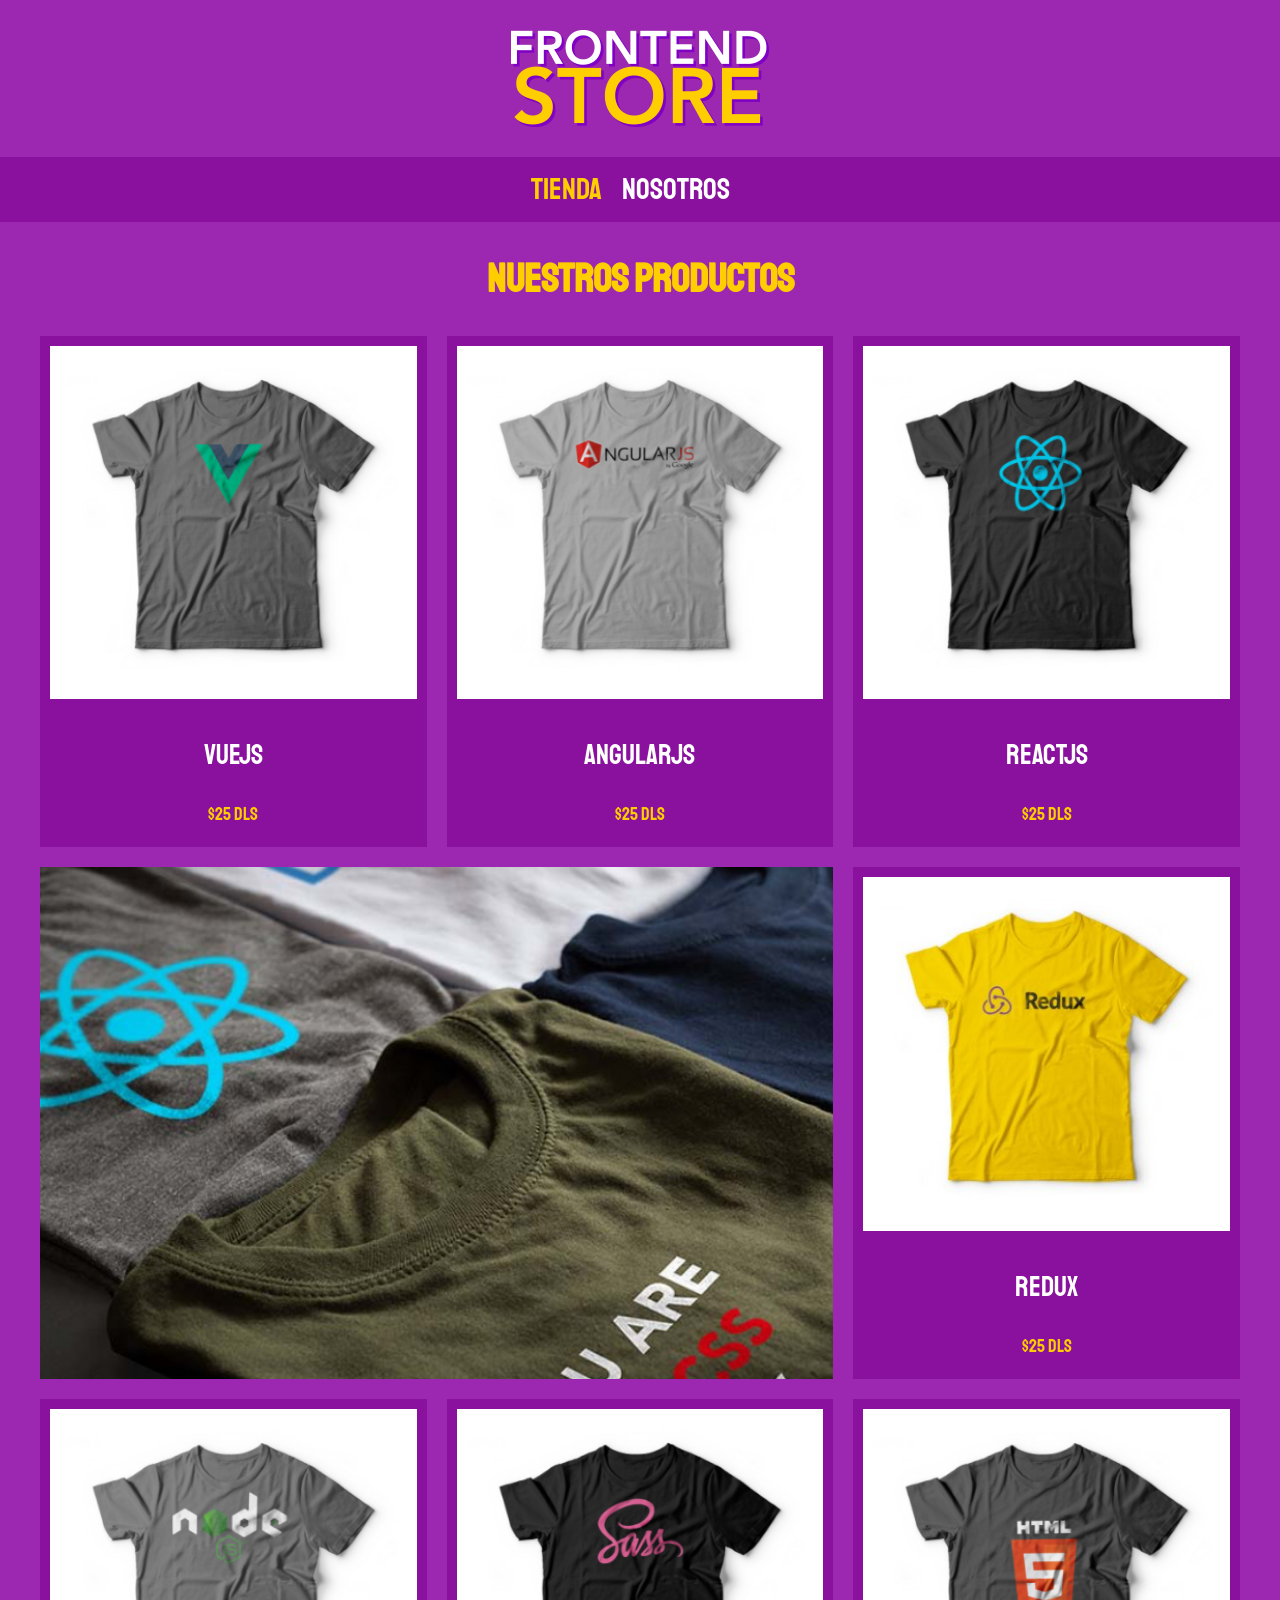
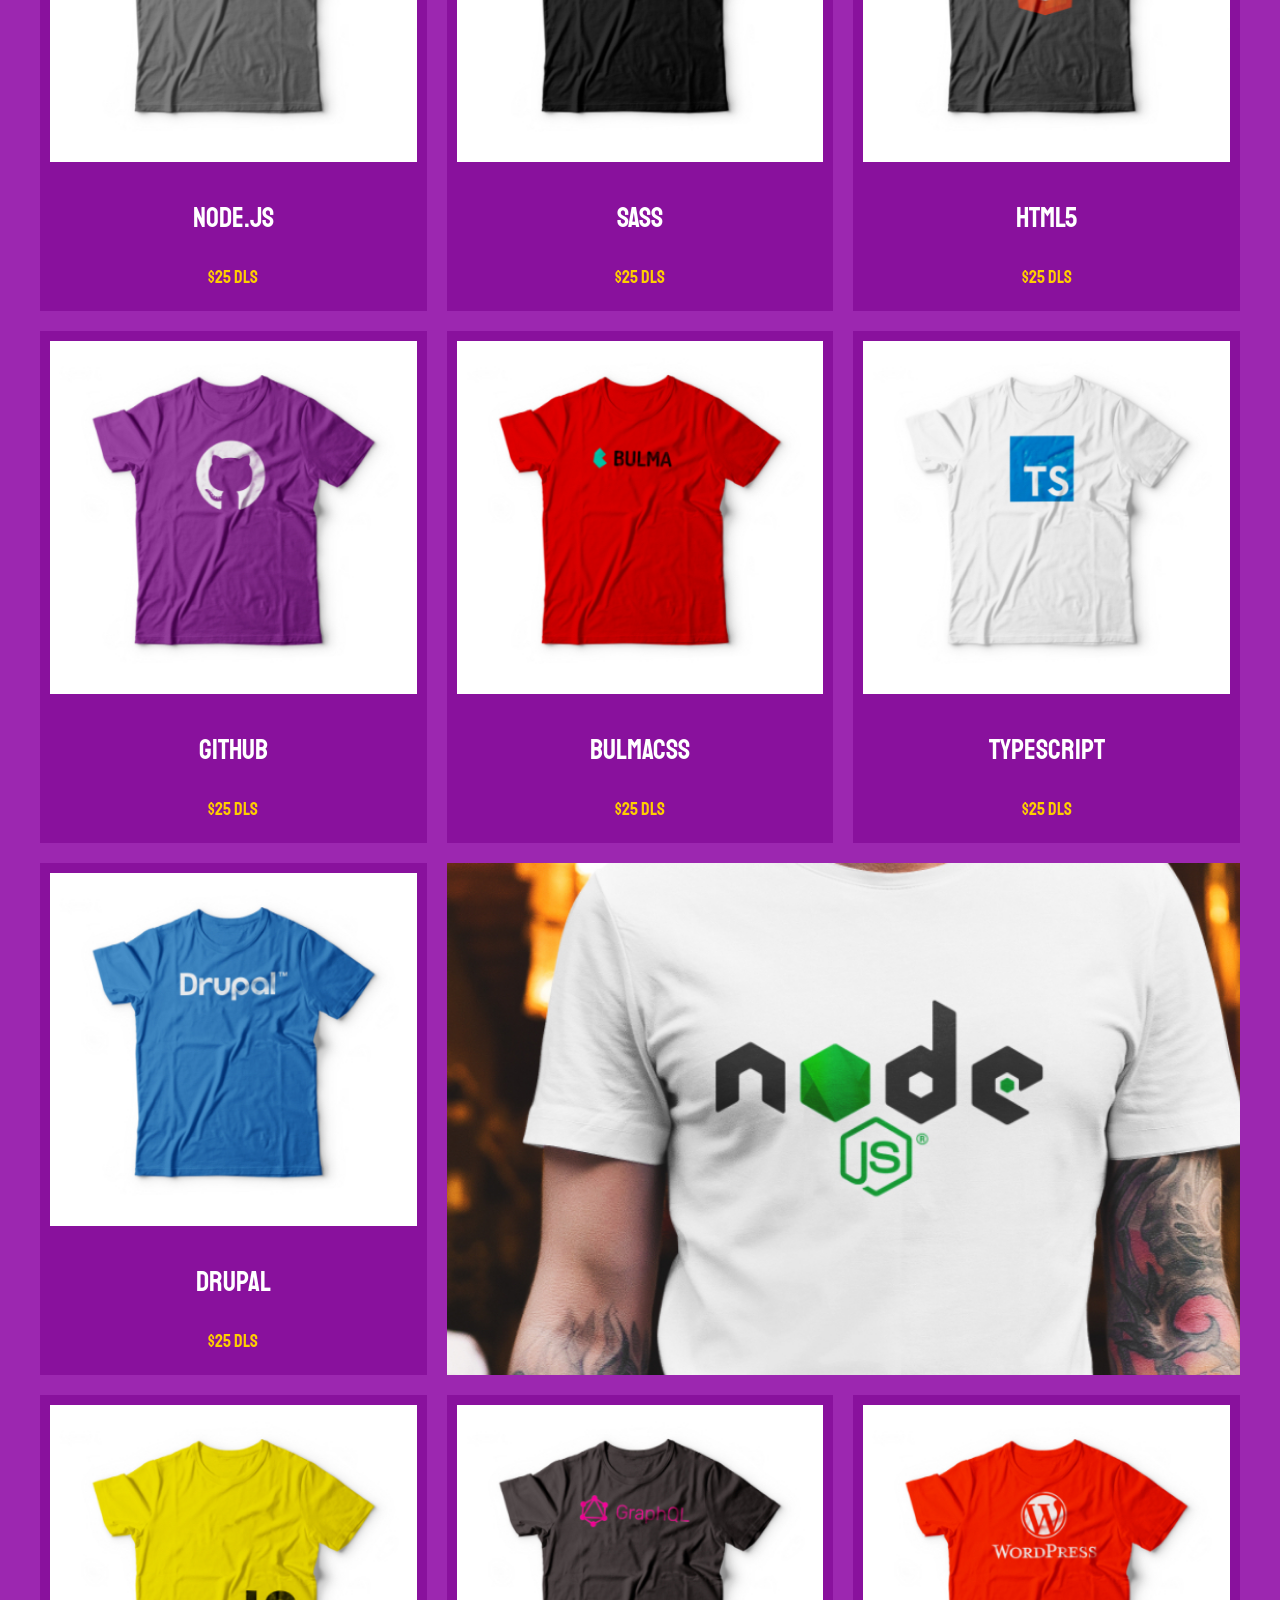
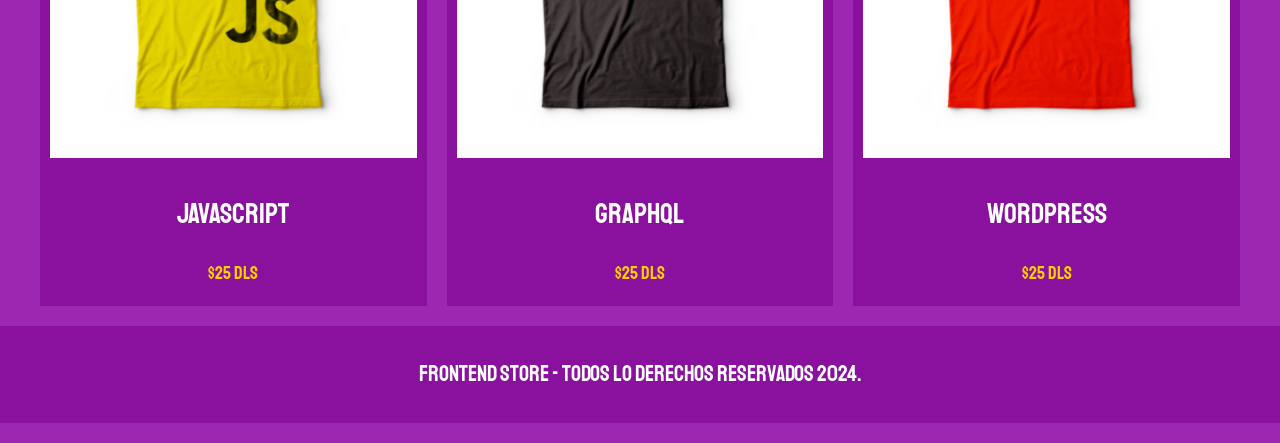
<file: index.html>
<!DOCTYPE html>
<html lang="en">
<head>
    <meta charset="UTF-8">
    <meta name="viewport" content="width=device-width, initial-scale=1.0">
    <title>FrontEnd Store | Tienda</title>
    <link rel="stylesheet" href="css/normalize.css">
    <link rel="stylesheet" href="css/style.css">
    <link rel="preconnect" href="https://fonts.googleapis.com">
    <link rel="preconnect" href="https://fonts.gstatic.com" crossorigin>
    <link href="https://fonts.googleapis.com/css2?family=Staatliches&display=swap" rel="stylesheet">

</head>
<body>
    <header>
        <a href="index.html">
            <img class="header__logo" src="img/logo.png" alt="Logotipo">
        </a>
    </header>

    <nav class="navegacion">
        <a class="navegacion__enlace navegacion__enlace--activo"  href="index.html">Tienda</a>
        <a class="navegacion__enlace" href="nosotros.html">Nosotros</a>
    </nav>

    <main class="contenedor">
        <h1>Nuestros Productos</h1>
        <div class="grid">

            <div class="producto producto-1">
                <a href="producto.html">
                    <img class="producto__imagen" src="img/1.jpg" alt="imagen playera">
                    <div class="producto__informacion">
                        <p class="producto__imagen">VueJS</p>               
                        <p class="producto__precio">$25 dls</p>
                    </div>
                </a>
            </div>

            <div class="producto producto-2">
                <a href="producto.html">
                    <img class="producto__imagen" src="img/2.jpg" alt="imagen playera">
                    <div class="producto__informacion">
                        <p class="producto__imagen">AngularJS</p>               
                        <p class="producto__precio">$25 dls</p>
                    </div>
                </a>
            </div>

            <div class="producto producto-3">
                <a href="producto.html">
                    <img class="producto__imagen" src="img/3.jpg" alt="imagen playera">
                    <div class="producto__informacion">
                        <p class="producto__imagen">ReactJS</p>               
                        <p class="producto__precio">$25 dls</p>
                    </div>
                </a>
            </div>

           

            <div class="producto producto-4">
                <a href="producto.html">
                    <img class="producto__imagen" src="img/4.jpg" alt="imagen playera">
                    <div class="producto__informacion">
                        <p class="producto__imagen">Redux</p>               
                        <p class="producto__precio">$25 dls</p>
                    </div>
                </a>
            </div>

            <div class="producto producto-5">
                <a href="producto.html">
                    <img class="producto__imagen" src="img/5.jpg" alt="imagen playera">
                    <div class="producto__informacion">
                        <p class="producto__imagen">Node.JS</p>               
                        <p class="producto__precio">$25 dls</p>
                    </div>
                </a>
            </div>

            <div class="producto producto-6">
                <a href="producto.html">
                    <img class="producto__imagen" src="img/6.jpg" alt="imagen playera">
                    <div class="producto__informacion">
                        <p class="producto__imagen">SASS</p>               
                        <p class="producto__precio">$25 dls</p>
                    </div>
                </a>
            </div>

            <div class="producto producto-7">
                <a href="producto.html">
                    <img class="producto__imagen" src="img/7.jpg" alt="imagen playera">
                    <div class="producto__informacion">
                        <p class="producto__imagen">HTML5</p>               
                        <p class="producto__precio">$25 dls</p>
                    </div>
                </a>
            </div>

            <div class="producto producto-8">
                <a href="producto.html">
                    <img class="producto__imagen" src="img/8.jpg" alt="imagen playera">
                    <div class="producto__informacion">
                        <p class="producto__imagen">GitHub</p>               
                        <p class="producto__precio">$25 dls</p>
                    </div>
                </a>
            </div>

            <div class="producto producto-9">
                <a href="producto.html">
                    <img class="producto__imagen" src="img/9.jpg" alt="imagen playera">
                    <div class="producto__informacion">
                        <p class="producto__imagen">BulmaCSS</p>               
                        <p class="producto__precio">$25 dls</p>
                    </div>
                </a>
            </div>

            <div class="producto producto-10">
                <a href="producto.html">
                    <img class="producto__imagen" src="img/10.jpg" alt="imagen playera">
                    <div class="producto__informacion">
                        <p class="producto__imagen">TypeScript</p>               
                        <p class="producto__precio">$25 dls</p>
                    </div>
                </a>
            </div>

            <div class="producto producto-11">
                <a href="producto.html">
                    <img class="producto__imagen" src="img/11.jpg" alt="imagen playera">
                    <div class="producto__informacion">
                        <p class="producto__imagen">Drupal</p>               
                        <p class="producto__precio">$25 dls</p>
                    </div>
                </a>
            </div>

            <div class="producto producto-12">
                <a href="producto.html">
                    <img class="producto__imagen" src="img/12.jpg" alt="imagen playera">
                    <div class="producto__informacion">
                        <p class="producto__imagen">JavaScript</p>               
                        <p class="producto__precio">$25 dls</p>
                    </div>
                </a>
            </div>

            

            <div class="producto producto-13">
                <a href="producto.html">
                    <img class="producto__imagen" src="img/13.jpg" alt="imagen playera">
                    <div class="producto__informacion">
                        <p class="producto__imagen">GraphQL</p>               
                        <p class="producto__precio">$25 dls</p>
                    </div>
                </a>
            </div>

            <div class="producto producto-14">
                <a href="producto.html">
                    <img class="producto__imagen" src="img/14.jpg" alt="imagen playera">
                    <div class="producto__informacion">
                        <p class="producto__imagen">WordPress</p>               
                        <p class="producto__precio">$25 dls</p>
                    </div>
                </a>
            </div>
            
            <div class="grafico grafico--playeras"> </div>
            <div class="grafico grafico--node"> </div>
        </div>
    </main>

    <footer class="footer">
        <p class="footer__texto">
            FrontEnd Store - Todos lo derechos reservados 2024.
        </p>
    </footer>

</body>
</html>
</file>
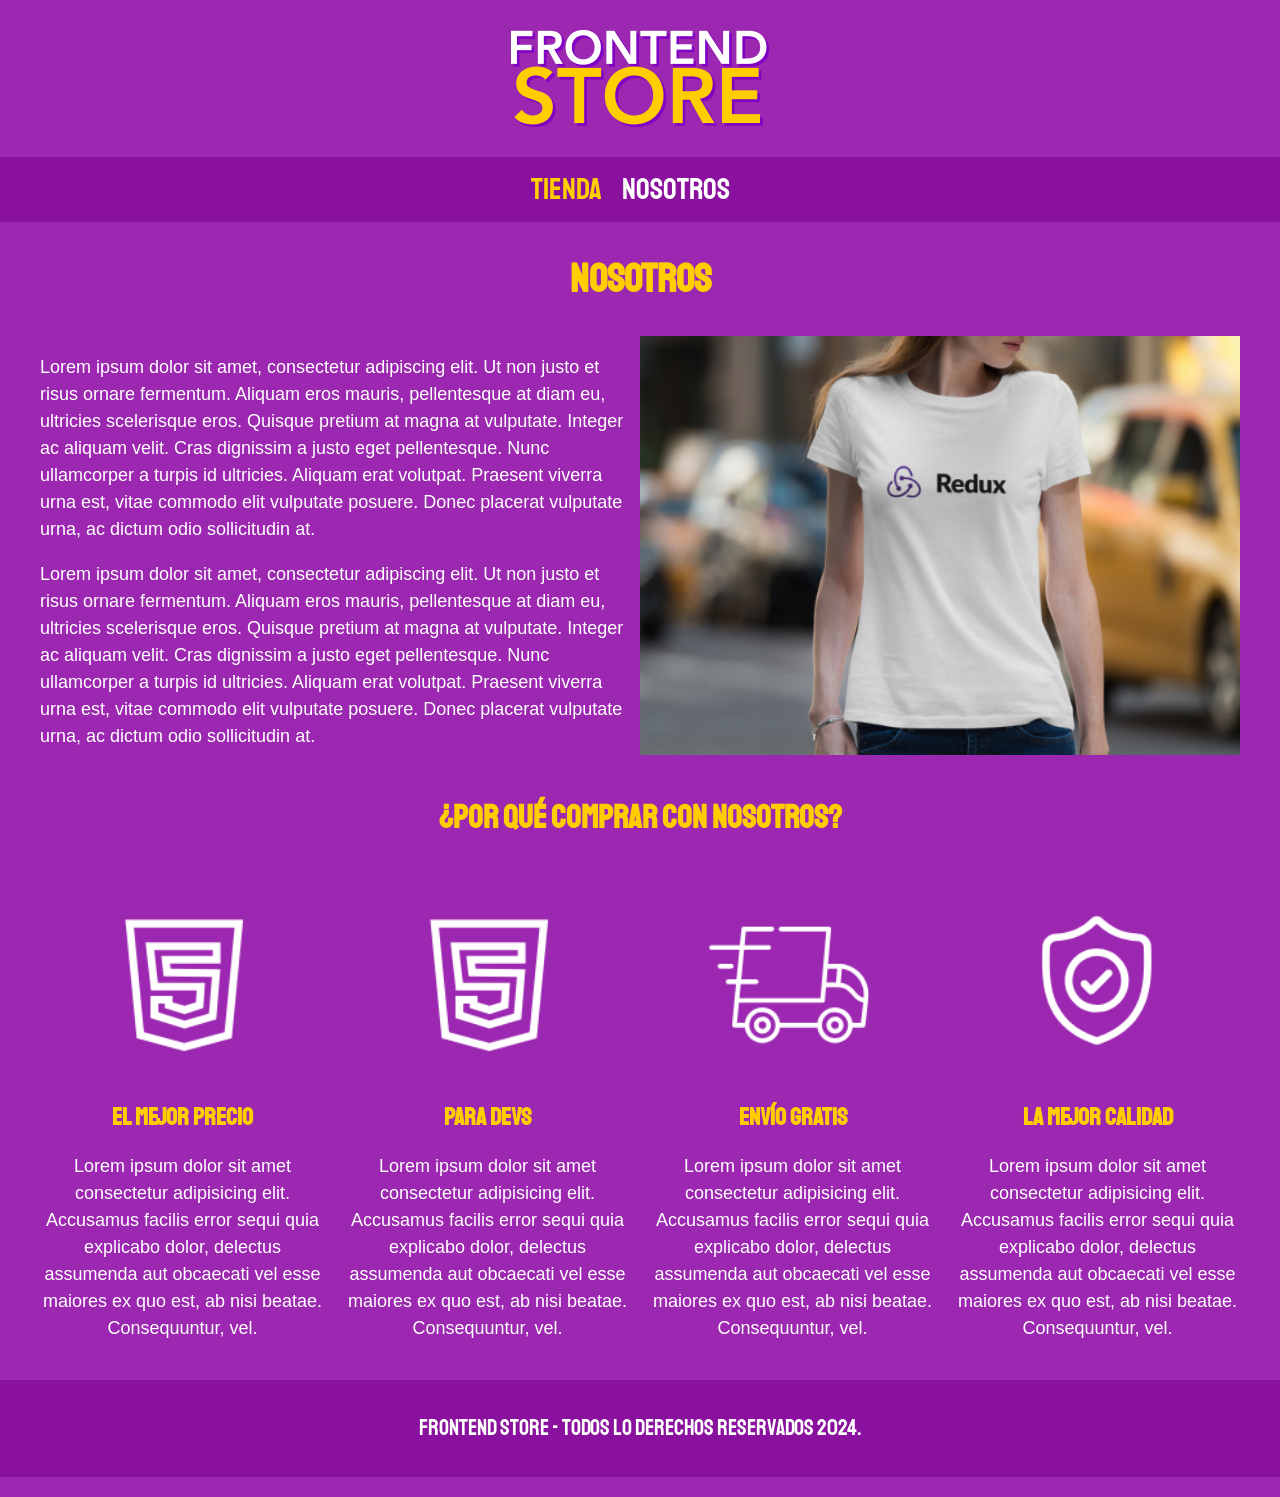
<file: nosotros.html>
<!DOCTYPE html>
<html lang="en">
<head>
    <meta charset="UTF-8">
    <meta name="viewport" content="width=device-width, initial-scale=1.0">
    <title>FrontEnd Store | Nosotros</title>
    <link rel="stylesheet" href="css/normalize.css">
    <link rel="stylesheet" href="css/style.css">
    <link rel="preconnect" href="https://fonts.googleapis.com">
    <link rel="preconnect" href="https://fonts.gstatic.com" crossorigin>
    <link href="https://fonts.googleapis.com/css2?family=Staatliches&display=swap" rel="stylesheet">

</head>
<body>
    <header>
        <a href="index.html">
            <img class="header__logo" src="img/logo.png" alt="Logotipo">
        </a>
    </header>

    <nav class="navegacion">
        <a class="navegacion__enlace navegacion__enlace--activo"  href="index.html">Tienda</a>
        <a class="navegacion__enlace" href="nosotros.html">Nosotros</a>
    </nav>
    
    <main class="contenedor">
        <h1>Nosotros</h1>
    
        <div class="nosotros">
            <div class="nosotros__contenido">
                <p>
                    Lorem ipsum dolor sit amet, consectetur adipiscing elit. Ut non justo et risus ornare fermentum. 
                    Aliquam eros mauris, pellentesque at diam eu, ultricies scelerisque eros. Quisque pretium at magna
                    at vulputate. Integer ac aliquam velit. Cras dignissim a justo eget pellentesque. Nunc ullamcorper 
                    a turpis id ultricies. Aliquam erat volutpat. Praesent viverra urna est, vitae commodo elit vulputate posuere. 
                    Donec placerat vulputate urna, ac dictum odio sollicitudin at. 
                </p>
    
                <p>
                    Lorem ipsum dolor sit amet, consectetur adipiscing elit. Ut non justo et risus ornare fermentum. 
                    Aliquam eros mauris, pellentesque at diam eu, ultricies scelerisque eros. Quisque pretium at magna
                    at vulputate. Integer ac aliquam velit. Cras dignissim a justo eget pellentesque. Nunc ullamcorper 
                    a turpis id ultricies. Aliquam erat volutpat. Praesent viverra urna est, vitae commodo elit vulputate posuere. 
                    Donec placerat vulputate urna, ac dictum odio sollicitudin at. 
            </div>
            <img class="nosotros__imagen" src="img/nosotros.jpg" alt="imagen de nosotros">
        </div>
    </main>

    <section class="contenedor comprar">
        <h2 class="comprar__titulo">¿Por qué comprar con nosotros?</h2>
        
        <div class="bloques">

            <div class="bloque">
                <img class="bloque__imagen" src="img/icono_2.png" alt="">
                <h3 class="bloque__titulo">El mejor Precio</h3>
                <p>
                    Lorem ipsum dolor sit amet consectetur adipisicing elit. Accusamus facilis error sequi quia 
                    explicabo dolor, delectus assumenda aut obcaecati vel esse maiores ex quo est, ab nisi beatae. 
                    Consequuntur, vel.
                </p>
            </div>

            <div class="bloque">
                <img class="bloque__imagen" src="img/icono_2.png" alt="">
                <h3 class="bloque__titulo">Para Devs</h3>
                <p>
                    Lorem ipsum dolor sit amet consectetur adipisicing elit. Accusamus facilis error sequi quia 
                    explicabo dolor, delectus assumenda aut obcaecati vel esse maiores ex quo est, ab nisi beatae. 
                    Consequuntur, vel.
                </p>
            </div>

            <div class="bloque">
                <img class="bloque__imagen" class="bloque__imagen" src="img/icono_3.png" alt="">
                <h3 class="bloque__titulo">Envío Gratis</h3>
                <p>
                    Lorem ipsum dolor sit amet consectetur adipisicing elit. Accusamus facilis error sequi quia 
                    explicabo dolor, delectus assumenda aut obcaecati vel esse maiores ex quo est, ab nisi beatae. 
                    Consequuntur, vel.
                </p>
            </div>

            <div class="bloque">
                <img class="bloque__imagen" src="img/icono_4.png" alt="">
                <h3 class="bloque__titulo">La Mejor Calidad</h3>
                <p>
                    Lorem ipsum dolor sit amet consectetur adipisicing elit. Accusamus facilis error sequi quia 
                    explicabo dolor, delectus assumenda aut obcaecati vel esse maiores ex quo est, ab nisi beatae. 
                    Consequuntur, vel.
                </p>
            </div>

        </div>

    </section>
    
    <footer class="footer">
        <p class="footer__texto">
            FrontEnd Store - Todos lo derechos reservados 2024.
        </p>
    </footer>

</body>
</html>
</file>
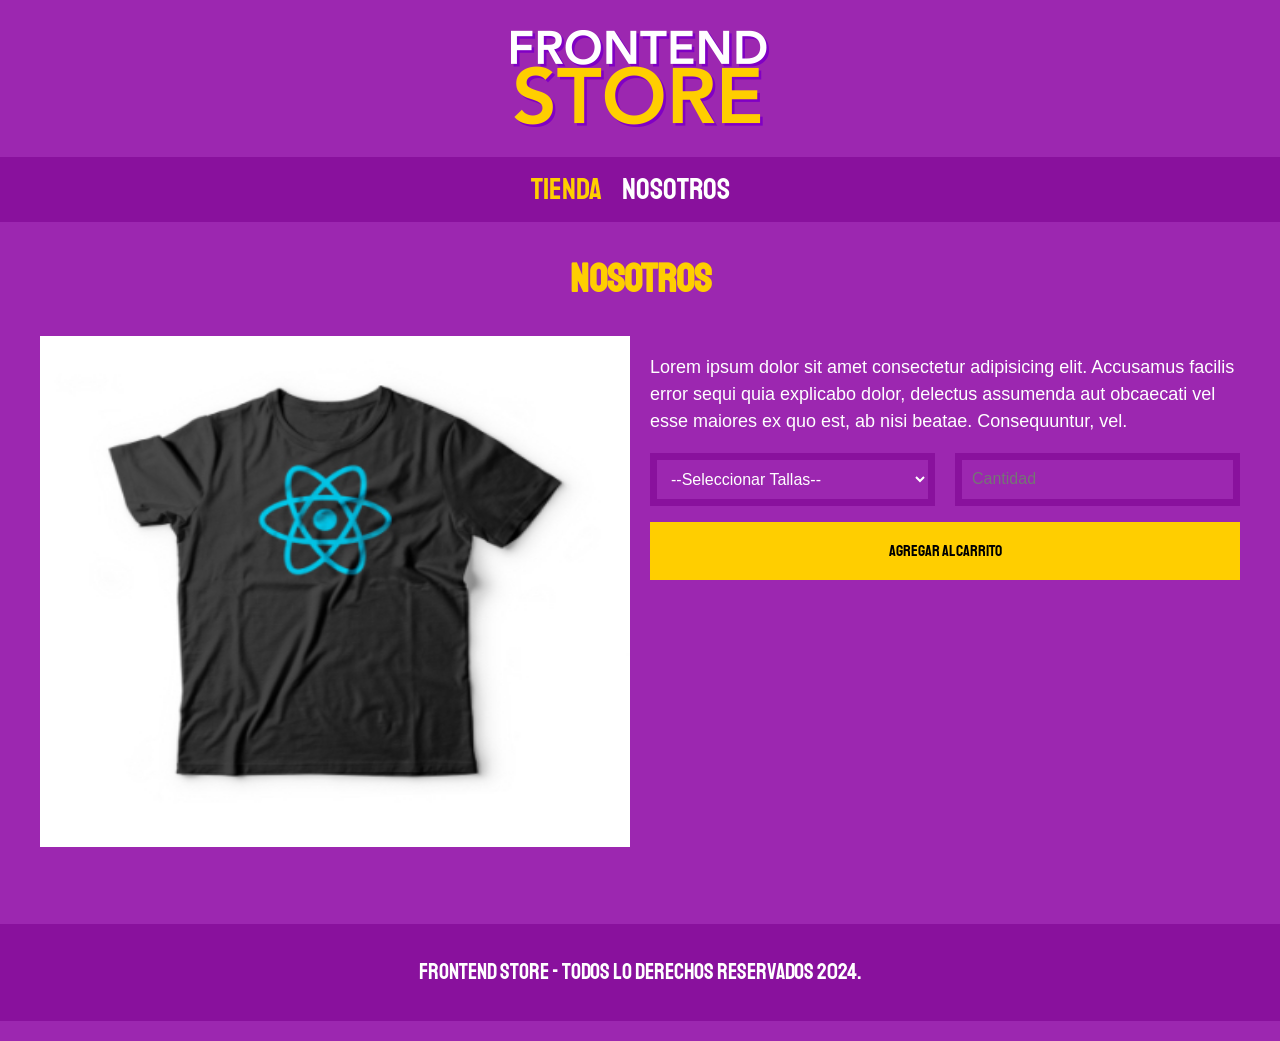
<file: producto.html>
<!DOCTYPE html>
<html lang="en">
<head>
    <meta charset="UTF-8">
    <meta name="viewport" content="width=device-width, initial-scale=1.0">
    <title>FrontEnd Store | Producto</title>
    <link rel="stylesheet" href="css/normalize.css">
    <link rel="stylesheet" href="css/style.css">
    <link rel="preconnect" href="https://fonts.googleapis.com">
    <link rel="preconnect" href="https://fonts.gstatic.com" crossorigin>
    <link href="https://fonts.googleapis.com/css2?family=Staatliches&display=swap" rel="stylesheet">

</head>
<body>
    <header>
        <a href="index.html">
            <img class="header__logo" src="img/logo.png" alt="Logotipo">
        </a>
    </header>

    <nav class="navegacion">
        <a class="navegacion__enlace navegacion__enlace--activo"  href="index.html">Tienda</a>
        <a class="navegacion__enlace" href="nosotros.html">Nosotros</a>
    </nav>
    
    <main class="contenedor">
        <h1>Nosotros</h1>
    
        <div class="productoStore">
            <img class="produtoStore__imagen" src="img/3.jpg" alt="imagen de producto">
            <div class="producto__contenido">
                <p>
                    Lorem ipsum dolor sit amet consectetur adipisicing elit. Accusamus facilis error sequi quia 
                    explicabo dolor, delectus assumenda aut obcaecati vel esse maiores ex quo est, ab nisi beatae. 
                    Consequuntur, vel.
                </p>    

                <div class="inputs">
                    <select name="tallas" id="tallas">
                        <option selected>--Seleccionar Tallas--</option>
                        <option >S</option>
                        <option >M</option>
                        <option >L</option>
                        <option >XL</option>
                    </select>
                    <input type="text" placeholder="Cantidad" class="txt">
                </div>

                <button type="submit" class="boton">Agregar al Carrito</button>
            </div>
        </div>
    </main>

    
    <footer class="footer">
        <p class="footer__texto">
            FrontEnd Store - Todos lo derechos reservados 2024.
        </p>
    </footer>

</body>
</html>
</file>
<file: css/style.css>
:root {
    --primario: #9c27b0;
    --primarioOscuro: #89119d;
    --secundario: #ffce00;
    --secundarioOscuro: rgb(233,287,2);
    --blanco: #fff;
    --negro: #000;

    --funtePrincipal: 'Staatliches', cursive;
}

html {
    box-sizing: border-box;
    font-size: 62.5%; /*1 rem = 10px*/
}

*, *:before, *:after {
        box-sizing: inherit;
}

body {
    background-color: var(--primario);
    font-size: 1.6rem;
    line-height: 1.5;
}

p {
    font-size: 1.8rem;
    font-family: Arial, Helvetica, sans-serif;
    color: var(--blanco);
}

a {
    text-decoration: none;
}

img {
    max-width: 100%;
}

.contenedor {
    max-width: 120rem;
    margin: 0 auto;
}

h1, h2, h3 {
    text-align: center;
    color: var(--secundario);
    font-family: var(--funtePrincipal);
}

h1 {
    font-size: 4rem;
}

h2 {
    font-size: 3.2rem;
}

h3 {
    font-size: 2.4rem;
}

.staatliches-regular {
    font-family: "Staatliches", sans-serif;
    font-weight: 400;
    font-style: normal;
  }
  
.header {
    display: flex;
    justify-content: center;
}

.header__logo {
    margin: 3rem auto;
    display: block;

}

.footer {
    background-color: var(--primarioOscuro);
    padding: 1rem 0;
    margin: 2rem 0;
}

.footer__texto {
    font-family: var(--funtePrincipal);
    text-align: center;
    font-size: 2.2rem;
}

.navegacion {
    background-color: var(--primarioOscuro);
    padding: 1rem 0;
    display: flex; /*Para centrar horizontalmente se usa flex*/
    justify-content: center;
    /*gap: 2rem;*/
}

.navegacion__enlace {
    font-family: var(--funtePrincipal);
    color: var(--blanco);
    font-size: 3rem;
    margin-right: 2rem;
}

.navegacion__enlace--activo,
.navegacion__enlace:hover {
    color: var(--secundario);
}

/*Grid*/
.grid {
    display: grid;
    grid-template-columns: repeat(3, 1fr);
    grid-template-rows: (6, auto);
    gap: 2rem; /*Separacion de los productos*/
}

@media(max-width:768px) {
    .grid {
        display: flex;
        flex-direction: column;
        width: 90%;
        margin: auto;
    }
}

/*Productos*/
.producto {
    background-color: var(--primarioOscuro);
    padding: 1rem;
}

.producto__imagen {
    width: 100%;
    color: var(--blanco);
    text-align: center;
    text-transform: uppercase;
    font-size: 2.8rem;
    font-family: var(--funtePrincipal);
}

/*.producto__informacion {

}*/

.producto__nombre {
    font-size: 4rem;
}

.producto__nombre,
.producto__precio {
    font-family: var(--funtePrincipal);
    margin: 1.2rem 0;
    text-align: center;
    line-height: 1.2;
    color: var(--secundario);
}

/*Graficos*/
.grafico {
    min-height: 30rem;
    background-repeat: no-repeat;
    background-size: cover;
}

.grafico--playeras {
    grid-row: 2/3;
    grid-column: 1/3;
    /*Imagen que ira de fondo*/
    background-image: url(../img/grafico1.jpg);
    
}

.grafico--node {
    grid-row: 5/6;
    grid-column: 2/4;
    background-image: url(../img/grafico2.jpg);
    
}

@media(min-width: 768px) {
    .grafico--node {
        grid-row: 5/6;
        grid-column: 2/4;
    }
}

/*---------------------------------------------NOSOTROS-------------------------------------------------*/
.nosotros {
    display: grid;
    grid-template-columns: repeat(2, 1fr);
    grid-template-rows: repeat(2, auto);
}

@media(max-width:768px) {
    .nosotros {
        display: flex;
        flex-direction: column;
        width: 90%;
        margin: auto;
    }
}

.nosotros__imagen {
    grid-row: 1/2;
    width: 100%;
}

@media(min-width:768px) {
    .nosotros__imagen {
        grid-column: 2/3;
    }
}

/*.nosotros__contenido {

}*/

/*Bloques*/
.bloques {
    display: grid;
    grid-template-columns: repeat(2,1fr);
    gap: 2rem;
}

@media (min-width: 768px) {
    .bloques {
        grid-template-columns: repeat(4, 1fr);
    }
}

.bloque {
    text-align: center;
}

.bloque__imagen {
    width: 100%;
}

.bloque__titulo {
    margin: 0;
    text-transform: uppercase;
}

/*---------------------------------------------PRODUCTO-------------------------------------------------*/
.productoStore {
    display: grid;
    grid-template-columns: repeat(2, 1fr);
    grid-template-rows: (2, auto);
    gap: 2rem;
}

@media (max-width: 768px) {
    .productoStore {
        display: flex;
        flex-direction: column;
        width: 90%;
        margin: auto;
    }
}

.produtoStore__imagen {
    width: 100%;
    height: 90%;
}

.producto__contenido {
    display: flex;
    flex-direction: column;
}

.inputs {
    display: flex;
    justify-content: space-between;
    gap: 2rem;
    font-family: Arial, Helvetica, sans-serif;
}

select, input {
    flex: 1;
    padding: 1rem;
    background-color: var(--primario);
    border: .7rem solid var(--primarioOscuro);
    color: var(--blanco);
}

.boton {
    color: var(--negro);
    background-color: var(--secundario);
    width: 100%;
    padding: 2rem;
    text-transform: uppercase;
    font-family: var(--funtePrincipal);
    align-self: center;
    margin-top: 1.6rem;
    border: none;
    cursor: pointer;
}

.boton:hover {
    background-color: #ffa300;
}
</file>
